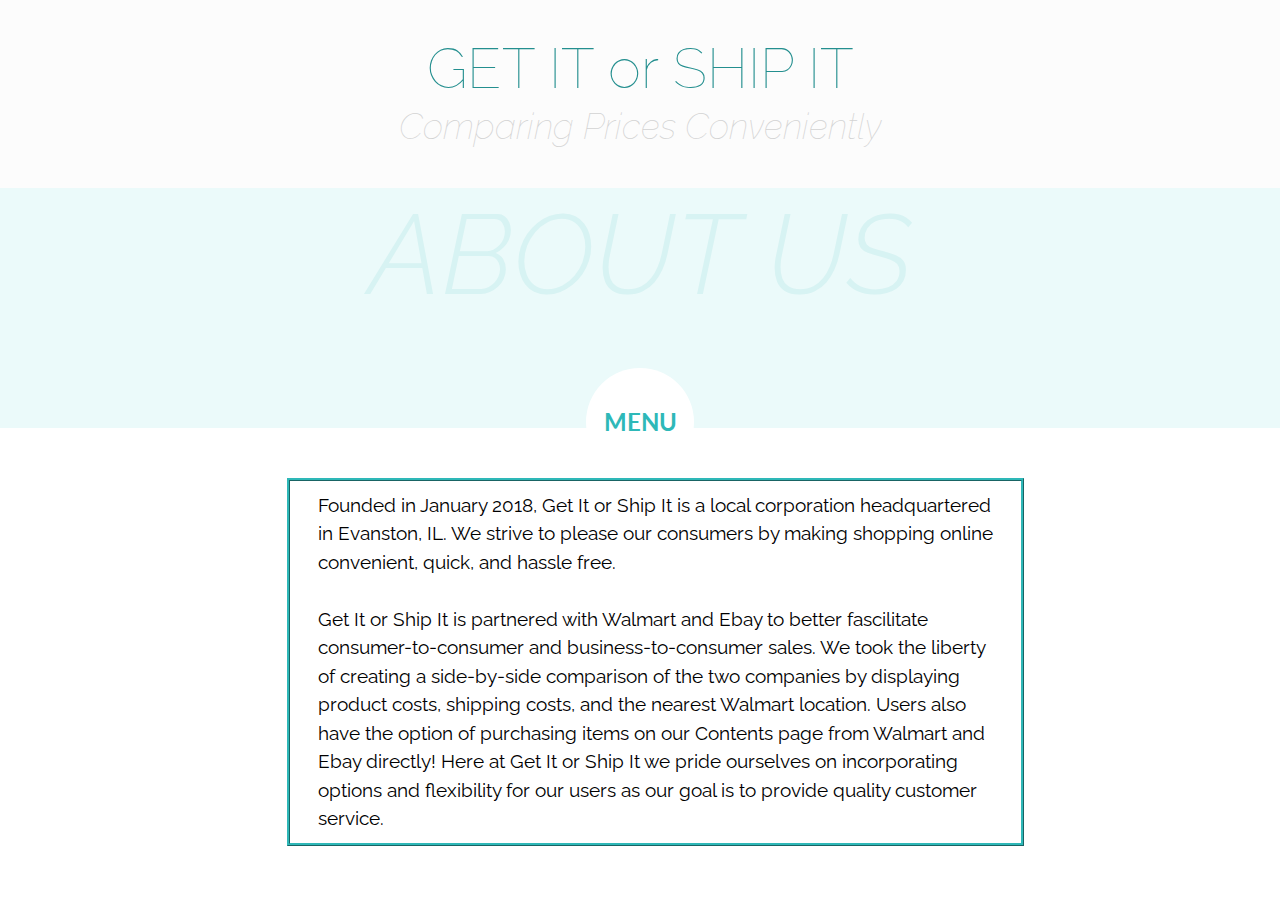
<file: about.html>
<!DOCTYPE html>
<html lang="en" class="no-js">

<head>
	<meta charset="UTF-8" />
	<meta http-equiv="X-UA-Compatible" content="IE=edge,chrome=1">
	<meta name="viewport" content="width=device-width, initial-scale=1.0">
	<title>Get It or Ship It</title>
	<link rel="shortcut icon" href="../favicon.ico">
	<link rel="stylesheet" href="https://maxcdn.bootstrapcdn.com/bootstrap/4.0.0/css/bootstrap.min.css">
	<link rel="stylesheet" type="text/css" href="css/normalize.css">
	<link rel="stylesheet" type="text/css" href="css/demo.css">
	<link rel="stylesheet" type="text/css" href="css/component2.css">
	<link rel="stylesheet" type="text/css" href="css/about.css">
	<link href="https://fonts.googleapis.com/css?family=Alfa+Slab+One|Bungee+Shade|Raleway:300i,400,400i,600" rel="stylesheet">
	<script src="js/modernizr-2.6.2.min.js"></script>

	<script type="text/javascript">
		var _gaq = _gaq || [];
		_gaq.push(['_setAccount', 'UA-7243260-2']);
		_gaq.push(['_trackPageview']);
		(function () {
			var ga = document.createElement('script');
			ga.type = 'text/javascript';
			ga.async = true;
			ga.src = ('https:' == document.location.protocol ? 'https://ssl' : 'http://www') + '.google-analytics.com/ga.js';
			var s = document.getElementsByTagName('script')[0];
			s.parentNode.insertBefore(ga, s);
		})();
	</script>


</head>

<body>
	<div class="container">
		<!-- Top Navigation -->

		<header>
			<a href="index.html" style='text-decoration: none;'><h1>GET IT or SHIP IT</h1></a>
			<h2 class="h1">Comparing Prices Conveniently</h2>
		</header>

		<div class="component">
			<h2>ABOUT US</h2>
			<!-- Start Nav Structure -->
			<button class="cn-button" id="cn-button">
				<bold class="plus-sign">MENU</bold>
			</button>
			<div class="cn-wrapper" id="cn-wrapper" style='margin-top: -12em;'>
				<ul>
					<li>
						<a href="about.html">
							<span>About</span>
						</a>
					</li>
					<li>
						<a href="contact.html">
							<span>Contact</span>
						</a>
					</li>
					<li>
						<a href="recentsearches.html">
							<span>Recent
								<br>Searches</span>
						</a>
					</li>
					<li>
						<a href="topcategories.html">
							<span>Shop
								<br> by
								<br> Category</span>
						</a>
					</li>
				</ul>
			</div>

		</div>


	</div>

	<div class="about-container">

		<p> Founded in January 2018, Get It or Ship It is a local corporation headquartered in Evanston, IL. We strive to please our
			consumers by making shopping online convenient, quick, and hassle free.
			<br>
			<br> Get It or Ship It is partnered with Walmart and Ebay to better fascilitate consumer-to-consumer and business-to-consumer
			sales. We took the liberty of creating a side-by-side comparison of the two companies by displaying product costs, shipping
			costs, and the nearest Walmart location. Users also have the option of purchasing items on our Contents page from Walmart
			and Ebay directly! Here at Get It or Ship It we pride ourselves on incorporating options and flexibility for our users
			as our goal is to provide quality customer service.

		</p>


	</div>

	<script src="js/polyfills.js"></script>
	<script src="js/demo2.js"></script>
	<!-- For the demo ad only -->
	<!-- <script src="http://tympanus.net/codrops/adpacks/demoad.js"></script> -->
</body>

</html>
</file>
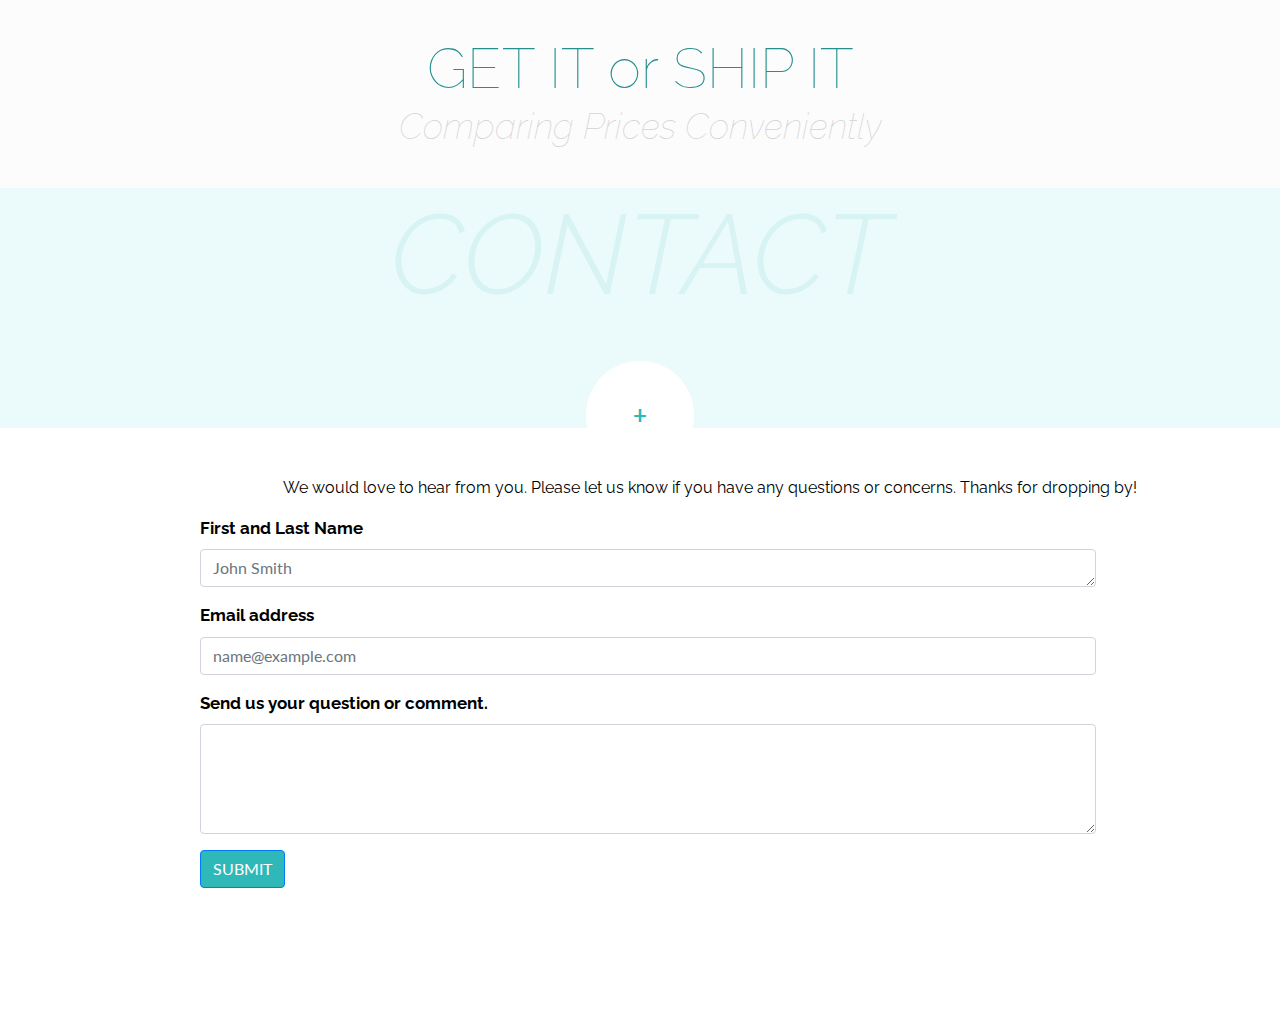
<file: contact.html>
<!DOCTYPE html>
<html lang="en" class="no-js">
	<head>
		<meta charset="UTF-8" />
		<meta http-equiv="X-UA-Compatible" content="IE=edge,chrome=1"> 
		<meta name="viewport" content="width=device-width, initial-scale=1.0"> 
		<title>Get It or Ship It</title>
		<link rel="shortcut icon" href="../favicon.ico">
		<link rel="stylesheet" href="https://maxcdn.bootstrapcdn.com/bootstrap/4.0.0/css/bootstrap.min.css">
		<link rel="stylesheet" type="text/css" href="css/normalize.css">
		<link rel="stylesheet" type="text/css" href="css/demo.css">
		<link rel="stylesheet" type="text/css" href="css/component2.css">
		<link rel="stylesheet" type="text/css" href="css/contact.css">
		<link href="https://fonts.googleapis.com/css?family=Alfa+Slab+One|Bungee+Shade|Raleway:300i,400,400i,600" rel="stylesheet">
		<script src="js/modernizr-2.6.2.min.js"></script>

<script type="text/javascript">
var _gaq = _gaq || [];
_gaq.push(['_setAccount', 'UA-7243260-2']);
_gaq.push(['_trackPageview']);
(function() {
var ga = document.createElement('script'); ga.type = 'text/javascript'; ga.async = true;
ga.src = ('https:' == document.location.protocol ? 'https://ssl' : 'http://www') + '.google-analytics.com/ga.js';
var s = document.getElementsByTagName('script')[0]; s.parentNode.insertBefore(ga, s);
})();
</script>


	</head>
	<body>
		<div class="container">
			<!-- Top Navigation -->
			
			<header>
				<h1>GET IT or SHIP IT </h1>
				<h2 class="h1">Comparing Prices Conveniently</h2>
				</header>

			<div class="component">
				<h2>CONTACT</h2>
				<!-- Start Nav Structure -->
				<button class="cn-button" id="cn-button"><bold class="plus-sign">+</bold></button>
				<div class="cn-wrapper" id="cn-wrapper" style='margin-top: 22em;'>
					<ul>
						<li><a href="#"><span>About</span></a></li>
						<li><a href="#"><span>Contact</span></a></li>
						<li><a href="#"><span>Top <br>Searches</span></a></li>
						<li><a href="#"><span>Shop <br> by<br> Category</span></a></li>
<!-- 						<li><a href="#"><span>Plugins</span></a></li>
						<li><a href="#"><span>Contact</span></a></li>
						<li><a href="#"><span>Follow</span></a></li>
					 </ul> -->
				</div>
				<!-- End of Nav Structure -->
		

		</div><!-- /container -->
		<form>
			<p> We would love to hear from you. Please let us know if you have any questions or concerns. Thanks for dropping by! </p>
		  <div class="form-group">
		    <label for="name">First and Last Name</label>
		    <textarea class="form-control" input type="name" id="exampleFormControlTextarea1" placeholder="John Smith" rows="1"></textarea>
		  </div>

		  <div class="form-group">
		    <label for="exampleFormControlInput1">Email address</label>
		    <input type="email" class="form-control" id="exampleFormControlInput1" placeholder="name@example.com">
		  </div>

		  <div class="form-group">
		    <label for="exampleFormControlTextarea1">Send us your question or comment.</label>
		    <textarea class="form-control" id="exampleFormControlTextarea1" rows="4"></textarea>
		  </div>

		  <button type="submit" class="btn btn-primary">SUBMIT</button>
		</form>

		<script src="js/polyfills.js"></script>
		<script src="js/demo2.js"></script>
		<!-- For the demo ad only -->   
<script src="http://tympanus.net/codrops/adpacks/demoad.js"></script>
	</body>
</html>
</file>
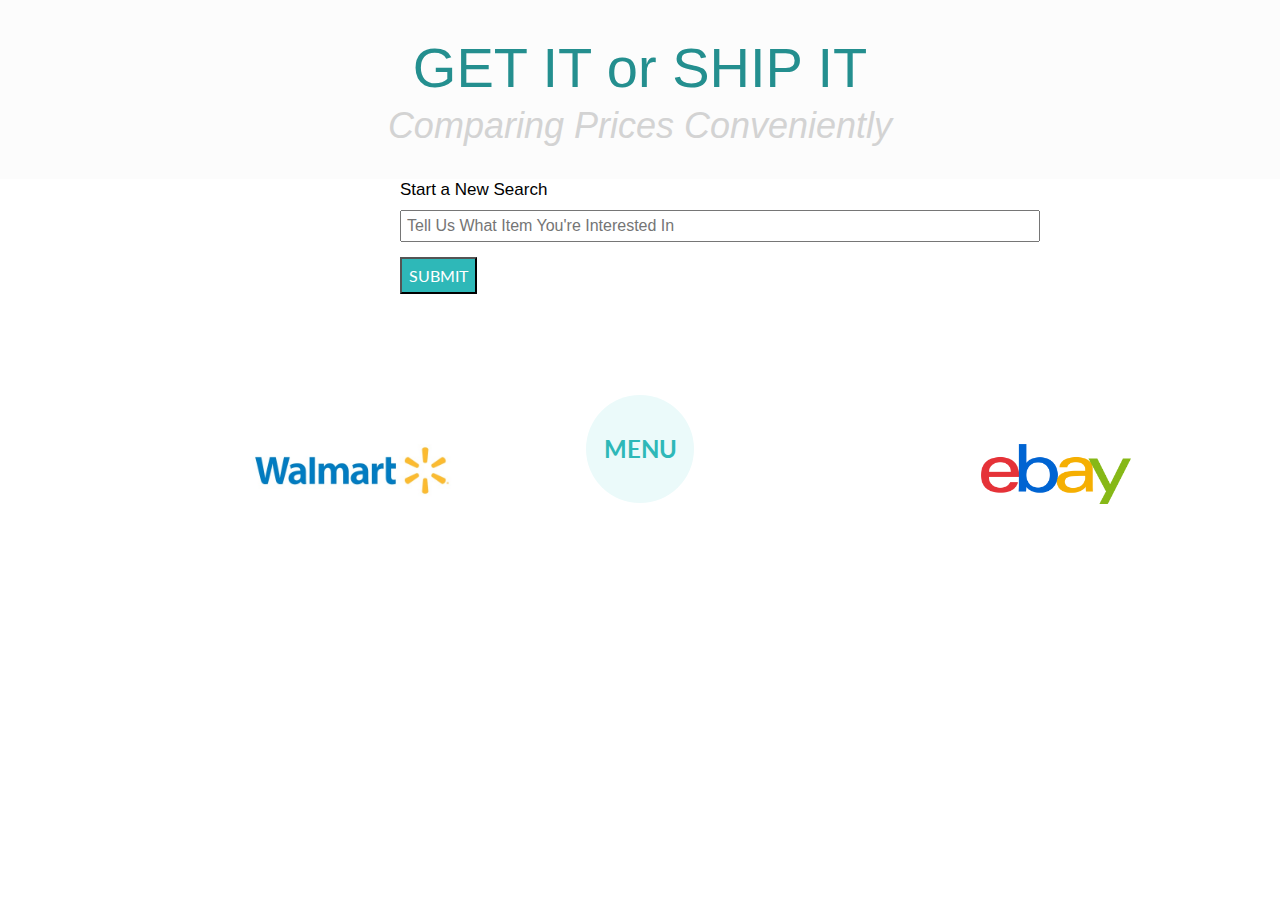
<file: content.html>
<!DOCTYPE html>
<html lang="en" class="no-js">
	<head>
		<meta charset="UTF-8" />
		<meta http-equiv="X-UA-Compatible" content="IE=edge,chrome=1"> 
		<meta name="viewport" content="width=device-width, initial-scale=1.0"> 
		<title>Get It or Ship It</title>
		<link rel="shortcut icon" href="../favicon.ico">
		<link rel="stylesheet" type="text/css" href="css/normalize.css" />
		<link rel="stylesheet" type="text/css" href="css/demo.css" />
		<link rel="stylesheet" type="text/css" href="css/component2.css" />
		<link rel="stylesheet" type="text/css" href="css/content.css" />
		<script src="js/modernizr-2.6.2.min.js"></script>

<script type="text/javascript">
var _gaq = _gaq || [];
_gaq.push(['_setAccount', 'UA-7243260-2']);
_gaq.push(['_trackPageview']);
(function() {
var ga = document.createElement('script'); ga.type = 'text/javascript'; ga.async = true;
ga.src = ('https:' == document.location.protocol ? 'https://ssl' : 'http://www') + '.google-analytics.com/ga.js';
var s = document.getElementsByTagName('script')[0]; s.parentNode.insertBefore(ga, s);
})();
</script>


	</head>
	<body>
		<div class="container">
			<!-- Top Navigation -->
			
			<header>
				<h1>GET IT or SHIP IT </h1>
				<h2 class="h1">Comparing Prices Conveniently</h2>
				</header>
				<button class="cn-button" id="cn-button"><bold class="plus-sign">Menu</bold></button>
				<div class="cn-wrapper" id="cn-wrapper" style='margin-top: 5.5em;'>
					<ul>
						<li><a href="about.html"><span>About</span></a></li>
						<li><a href="contact.html"><span>Contact</span></a></li>
						<li><a href="recentsearches.html"><span>Recent <br>Searches</span></a></li>
						<li><a href="topcategories.html"><span>Shop <br> by<br> Category</span></a></li>
<!-- 						<li><a href="#"><span>Plugins</span></a></li>
						<li><a href="#"><span>Contact</span></a></li>
						<li><a href="#"><span>Follow</span></a></li>
					 </ul> -->
				</div>
				<!-- End of Nav Structure -->
			</div>
		
		<form action="content.html">
			<div class="form-group" >
	           <label for="exampleInputEmail1">Start a New Search</label>
	           <input id="search-input" class="form-control" placeholder="Tell Us What Item You're Interested In">

	           <button type="submit" id="submit-button" class="btn btn-primary">SUBMIT</button>
	        </div>
        </form>
        
			<section>
				<div class="container">

				<div id="walmart">
				<img id="walmartlogo" src="images/walmartlogo.jpg" alt="walmartlogo"  width="200">
					<div id="walmart-time-distance"></div>
					<iframe
					  width="300"
					  height="300"
					  frameborder="0" style="border:0"
					  src="" allowfullscreen>
					</iframe>
					<div id="walmart-products"></div>
				</div>
				


				<div id="ebay">
				<img id="ebaylogo" src="images/ebaylogo.png" alt="ebaylogo" width="150">
					<div id="ebay-products"></div>
				</div>
				

				
			
				</div>
			</section>
		</div><!-- /container -->
		<script src="js/polyfills.js"></script>
		<script src="js/demo2.js"></script>
		<!-- For the demo ad only -->   
<!-- <script src="http://tympanus.net/codrops/adpacks/demoad.js"></script> -->
<script src="js/jquery331.js"></script>
<script src="js/getitorshipit.js"></script>
	</body>
</html>
</file>
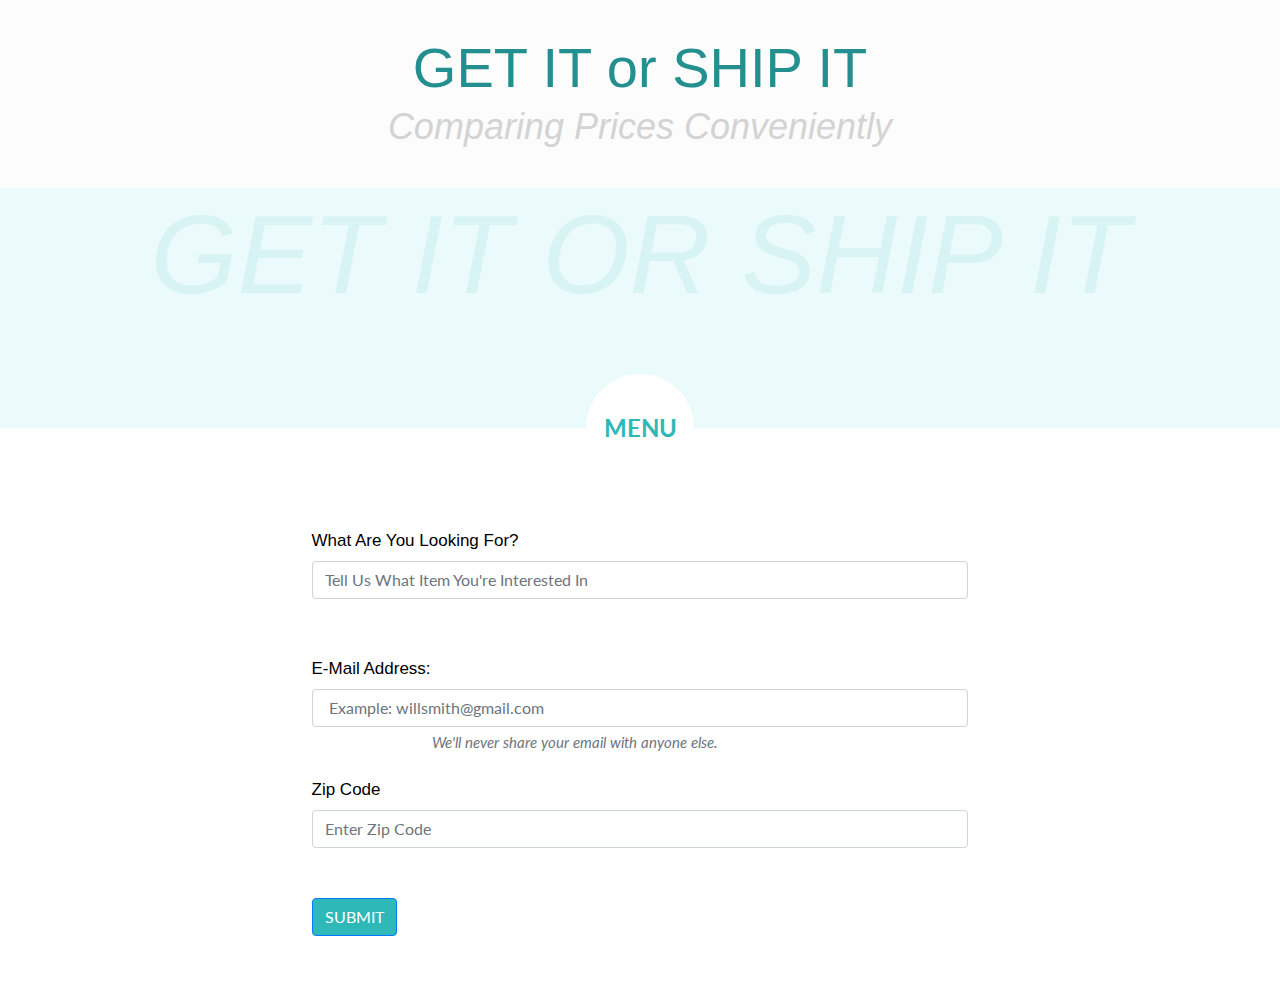
<file: index2.html>
<!DOCTYPE html>
<html lang="en" class="no-js">
	<head>
		<meta charset="UTF-8" />
		<meta http-equiv="X-UA-Compatible" content="IE=edge,chrome=1"> 
		<meta name="viewport" content="width=device-width, initial-scale=1.0"> 
		<title>Get It or Ship It</title>

		<link rel="stylesheet" href="https://maxcdn.bootstrapcdn.com/bootstrap/4.0.0/css/bootstrap.min.css">
		<link rel="shortcut icon" href="../favicon.ico">
		<link rel="stylesheet" type="text/css" href="css/normalize.css" />
		<link rel="stylesheet" type="text/css" href="css/demo.css" />
		<link rel="stylesheet" type="text/css" href="css/component2.css" />
		<script src="js/modernizr-2.6.2.min.js"></script>

<script type="text/javascript">
var _gaq = _gaq || [];
_gaq.push(['_setAccount', 'UA-7243260-2']);
_gaq.push(['_trackPageview']);
(function() {
var ga = document.createElement('script'); ga.type = 'text/javascript'; ga.async = true;
ga.src = ('https:' == document.location.protocol ? 'https://ssl' : 'http://www') + '.google-analytics.com/ga.js';
var s = document.getElementsByTagName('script')[0]; s.parentNode.insertBefore(ga, s);
})();
</script>


	</head>
	<body>
		<div class="container">
			<!-- Top Navigation -->
			
			<header>
				<h1>GET IT or SHIP IT </h1>
				<h2 class="h1">Comparing Prices Conveniently</h2>
				</header>
			<div class="component">
				<h2>GET IT OR SHIP IT</h2>
				<!-- Start Nav Structure -->
				<button class="cn-button" id="cn-button">Menu</button>
				<div class="cn-wrapper" id="cn-wrapper">
					<ul>
						<li><a href="#"><span>About</span></a></li>
						<li><a href="#"><span>Contact</span></a></li>
						<li><a href="#"><span>Top <br>Searches</span></a></li>
						<li><a href="#"><span>Shop <br> by<br> Category</span></a></li>
<!-- 						<li><a href="#"><span>Plugins</span></a></li>
						<li><a href="#"><span>Contact</span></a></li>
						<li><a href="#"><span>Follow</span></a></li> -->
					 </ul>
				</div>
				<!-- End of Nav Structure -->
			</div>
			<section>

		<div class="offset-md-2 col-md-8">
		<form action="content.html">

         <div class="form-group" >
           <label for="exampleInputEmail1">What Are You Looking For?</label>
           <input id="search-input" class="form-control" placeholder="Tell Us What Item You're Interested In">
        </div>
        <br>
         <div class="form-group" "form-group-email">
           <label for="exampleInputPassword1">E-Mail Address:</label><br>
           <input type="email" class="form-control" id="email-input" placeholder=" Example: willsmith@gmail.com">
           <small id="text" class="form-text text-muted">We'll never share your email with anyone else.</small>
        </div>
         <div class="form-group""form-group-zipcode">
                <label for="exampleInputPassword1">Zip Code</label><br>
                <input type="zip-code" class="form-control" id="zip-code-input" placeholder="Enter Zip Code">
              </div>
         <br>
         <button type="submit" id="submit-button" class="btn btn-primary">SUBMIT</button>
        </form>
    </div>
				
			</section>
		</div><!-- /container -->
		<script src="js/polyfills.js"></script>
		<script src="js/demo2.js"></script>
		<!-- For the demo ad only -->   
<!-- <script src="http://tympanus.net/codrops/adpacks/demoad.js"></script> -->
<script src="js/jquery331.js"></script>
<script src="js/indexPage.js"></script>
	</body>
</html>
</file>
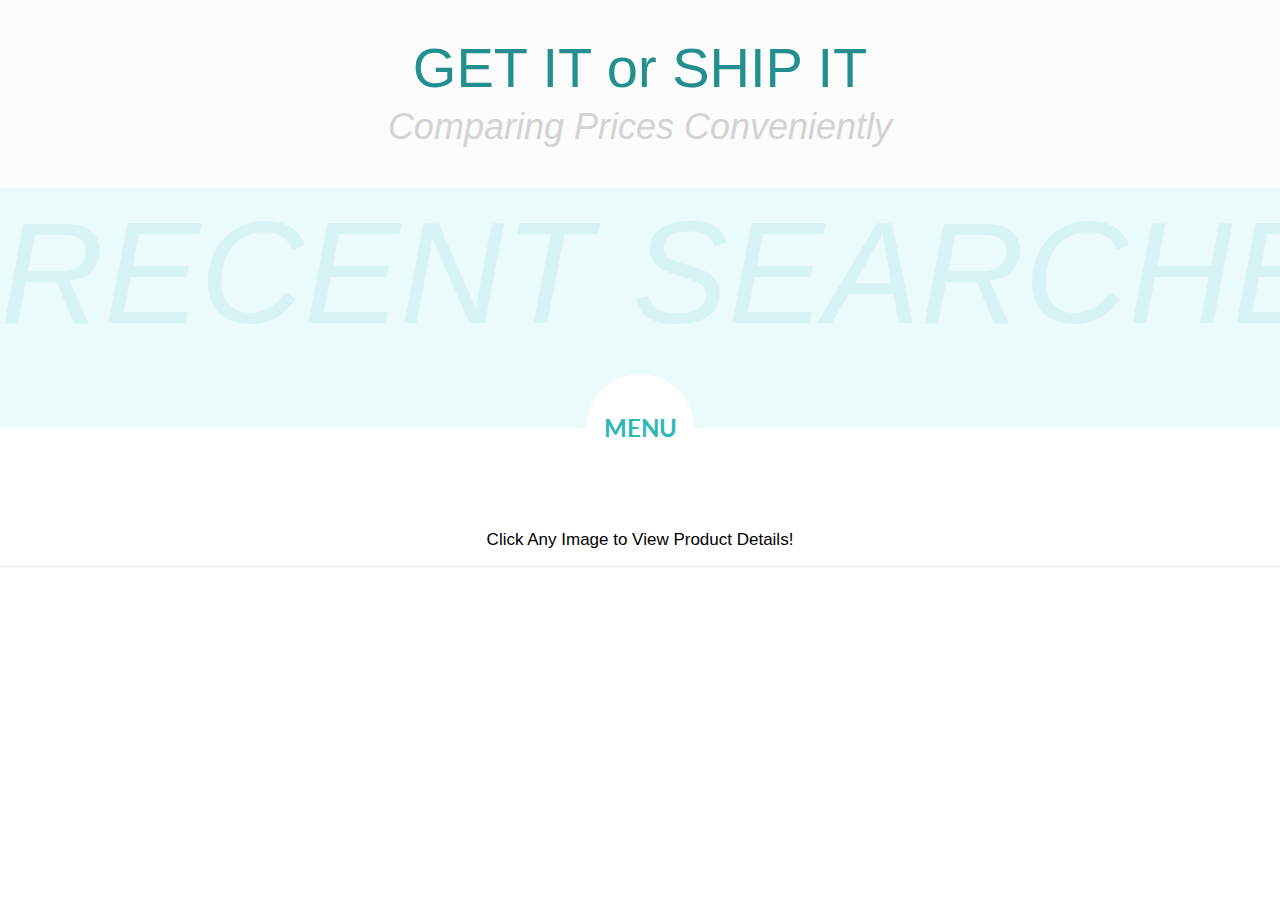
<file: recentsearches.html>
<!doctype html>
<html lang="en">
  <head>
    <title>Get It or Ship It - Recent Searches</title>
    <!-- Required meta tags -->
    <meta charset="utf-8">
    <meta name="viewport" content="width=device-width, initial-scale=1, shrink-to-fit=no">

    <!-- Bootstrap CSS -->
    <link rel="stylesheet" href="https://maxcdn.bootstrapcdn.com/bootstrap/4.0.0-beta.2/css/bootstrap.min.css" integrity="sha384-PsH8R72JQ3SOdhVi3uxftmaW6Vc51MKb0q5P2rRUpPvrszuE4W1povHYgTpBfshb" crossorigin="anonymous">
    <!-- <link rel="stylesheet" type="text/css" href="twitter-bootstrap.css">   -->
    <link rel="stylesheet" href="https://maxcdn.bootstrapcdn.com/bootstrap/4.0.0/css/bootstrap.min.css">
    <!-- <link rel="shortcut icon" href="../favicon.ico"> -->
    <link rel="stylesheet" type="text/css" href="css/normalize.css" />
    <link rel="stylesheet" type="text/css" href="css/demo.css" />
    <link rel="stylesheet" type="text/css" href="css/component2.css" />
        <link rel="stylesheet" type="text/css" href="css/recentsearches.css" />

    <script src="js/modernizr-2.6.2.min.js"></script>

    <script type="text/javascript">
        var _gaq = _gaq || [];
        _gaq.push(['_setAccount', 'UA-7243260-2']);
        _gaq.push(['_trackPageview']);
        (function() {
        var ga = document.createElement('script'); ga.type = 'text/javascript'; ga.async = true;
        ga.src = ('https:' == document.location.protocol ? 'https://ssl' : 'http://www') + '.google-analytics.com/ga.js';
        var s = document.getElementsByTagName('script')[0]; s.parentNode.insertBefore(ga, s);
        })();
    </script>
</head>
  <body>


        <div class="container" >
                <!-- Top Navigation -->
                
                <header>
                    <a href="index.html" style='text-decoration: none;'><h1>GET IT or SHIP IT </h1></a>
                    <h2 class="h1">Comparing Prices Conveniently</h2>
                    </header>
                <div class="component">
                    <h2>Recent Searches</h2>
                    <!-- Start Nav Structure -->
                    <button class="cn-button" id="cn-button">Menu</button>
                    <div class="cn-wrapper" id="cn-wrapper">
                        <ul>
                        <li><a href="about.html"><span>About</span></a></li>
                        <li><a href="contact.html"><span>Contact</span></a></li>
                        <li><a href="recentsearches.html"><span>Recent <br>Searches</span></a></li>
                        <li><a href="topcategories.html"><span>Shop<br> by<br> Category</span></a></li>
    <!-- 						<li><a href="#"><span>Plugins</span></a></li>
                            <li><a href="#"><span>Contact</span></a></li>
                            <li><a href="#"><span>Follow</span></a></li> -->
                         </ul>
                    </div>
                    <!-- End of Nav Structure -->
                </div>

    <br>

    <h3>Click Any Image to View Product Details!</h3>
    <hr>

    <div class="container">

              <div id="carouselExampleSlidesOnly" class="carousel slide" data-ride="carousel">
                    <div class="carousel-inner">
                      
                    </div>
                  </div>
    </div>

            
        

     <!-- Optional JavaScript -->
    <!-- jQuery first, then Popper.js, then Bootstrap JS -->
    <script src="https://code.jquery.com/jquery-3.2.1.slim.min.js" integrity="sha384-KJ3o2DKtIkvYIK3UENzmM7KCkRr/rE9/Qpg6aAZGJwFDMVNA/GpGFF93hXpG5KkN" crossorigin="anonymous"></script>
    <script src="https://cdnjs.cloudflare.com/ajax/libs/popper.js/1.12.3/umd/popper.min.js" integrity="sha384-vFJXuSJphROIrBnz7yo7oB41mKfc8JzQZiCq4NCceLEaO4IHwicKwpJf9c9IpFgh" crossorigin="anonymous"></script>
    <script src="https://maxcdn.bootstrapcdn.com/bootstrap/4.0.0-beta.2/js/bootstrap.min.js" integrity="sha384-alpBpkh1PFOepccYVYDB4do5UnbKysX5WZXm3XxPqe5iKTfUKjNkCk9SaVuEZflJ" crossorigin="anonymous"></script>
    <script src="js/polyfills.js"></script>
    <script src="js/demo2.js"></script>
    <!-- For the demo ad only -->   
<!-- <script src="http://tympanus.net/codrops/adpacks/demoad.js"></script> -->
<script src="js/jquery331.js"></script>
    <!-- <script src="js/indexPage.js"></script> -->
    <script src="js/recentSearch.js"></script>
</body>
</html>
</file>
<file: css/demo.css>
@import url(http://fonts.googleapis.com/css?family=Lato:300,400,700);
@font-face {
	font-family: 'codropsicons';
	src:url('../fonts/codropsicons/codropsicons.eot');
	src:url('../fonts/codropsicons/codropsicons.eot?#iefix') format('embedded-opentype'),
		url('../fonts/codropsicons/codropsicons.woff') format('woff'),
		url('../fonts/codropsicons/codropsicons.ttf') format('truetype'),
		url('../fonts/codropsicons/codropsicons.svg#codropsicons') format('svg');
	font-weight: normal;
	font-style: normal;
}

body {
	font-family: 'Lato', Arial, sans-serif;
}

a, button {
	outline: none;
}

a {
	text-decoration: none;
}

.container > header {
	margin: 0 auto;
	padding: 2em;
	text-align: center;
	background: rgba(0,0,0,0.01);
}

.container > header h1 {
	font-size: 3.5em;
	line-height: 1.3;
	margin: 0;
	font-weight: 40;
}

.container > header span {
	display: block;
	font-size: 60%;
	opacity: 0.7;
	padding: 0 0 0.6em 0.1em;
}

/* To Navigation Style */
.codrops-top {
	background: #f06060;
	background: rgba(255, 255, 255, 0.1);
	text-transform: uppercase;
	width: 100%;
	font-size: 0.69em;
	line-height: 2.2;
}

.codrops-top a {
	text-decoration: none;
	padding: 0 1em;
	letter-spacing: 0.1em;
	color: #fff;
	display: inline-block;
}

.codrops-top a:hover {
	background: rgba(255,255,255,0.95);
	color: #777;
}

.codrops-top span.right {
	float: right;
}

.codrops-top span.right a {
	float: left;
	display: block;
}

.codrops-icon:before {
	font-family: 'codropsicons';
	margin: 0 4px;
	speak: none;
	font-style: normal;
	font-weight: normal;
	font-variant: normal;
	text-transform: none;
	line-height: 1;
	-webkit-font-smoothing: antialiased;
}

.codrops-icon-drop:before {
	content: "\e001";
}

.codrops-icon-prev:before {
	content: "\e004";
}

/* Demo Buttons Style */
.codrops-demos {
	padding-top: 1em;
	font-size: 0.9em;
}

.codrops-demos a {
	text-decoration: none;
	outline: none;
	display: inline-block;
	margin: 0.5em;
	padding: 0.7em 1.1em;
	border: 3px solid #fff;
	color: #fff;
	font-weight: 700;
}

.codrops-demos a:hover,
.codrops-demos a.current-demo,
.codrops-demos a.current-demo:hover {
	opacity: 0.6;
}

.container > section {
	padding: 2em;
	font-size: 1.4em;
	max-width: 50em;
	margin: 0 auto;
}

.container > section p {
	padding: 0.8em 0;
	text-align: justify;
	opacity: 0.5;
	font-weight: 300;
	line-height: 1.4;
}

@media screen and (max-width: 25em) {

	.codrops-icon span {
		display: none;
	}

}
</file>
<file: css/component2.css>
.container{
	margin: 0;
	padding: 0;
	margin-right: 0;
	width: 100%;
	max-width: 100%;
}

.form-group {
	width: 100%;
}
label {
	font-family: 'Raleway', sans-serif;
	font-size: 17px;
}

h1 {
	font-family: 'Raleway', sans-serif;
	font-weight: bold;
	color: #248f8f;

}


.h1 {
	color: lightgrey;
	font-family: 'Raleway', sans-serif;
    font-style: oblique;
    font-weight: lighter;
    font-size: 36px;
    text-align: center;
}


#search-input, #email-input, #zip-code-input {

width: 100%;
}



small {
font-size: 15px;
font-style: oblique;
margin: 0;
padding: 0;
margin-left: 120px;}



* {
	position: relative;
	-moz-box-sizing: border-box;
	box-sizing: border-box;
	margin: 0;
	padding: 0;
	list-style: none;
}

html,
body {
	height: 100%;
}

body {
	background: white
	;
	color: black;
}

.btn-primary {
	background-color: #2eb8b8;

}

.component {
	position: relative;
	margin-bottom: 3em;
	height: 15em;
	background: #ebfafa;
	font-family: 'Lato', Arial, sans-serif;
}

.component > h2 {
	position: absolute;
	overflow: hidden;
	width: 100%;
	text-align: center;
	text-transform: uppercase;
	white-space: nowrap;
	font-weight: 300;
	font-style: italic;
	font-size: 10.5em;
	opacity: 0.1;
	cursor: default;
	font-family: 'Raleway', sans-serif;

}

h2 {
	color: #2eb8b8;
	size: 67px;
	font-family: 'Raleway', sans-serif;
}

.cn-button {
	position: absolute;
	top: 100%;
	left: 50%;
	z-index: 11;
	margin-top: -2.25em;
	margin-left: -2.25em;
	padding-top: 0em;
	width: 4.5em;
	height: 4.5em;
	border: none;
	border-radius: 50%;
	background: none;
	background-color: #fff;
	color: #2eb8b8;
	text-align: center;
	font-weight: 700;
	font-size: 1.5em;
	text-transform: uppercase;
	cursor: pointer;
	-webkit-backface-visibility: hidden;
}

.csstransforms .cn-wrapper {
	position: absolute;
	top: 100%;
	left: 50%;
	z-index: 10;
	margin-top: -13em;
	margin-left: -13.5em;
	width: 27em;
	height: 27em;
	border-radius: 50%;
	background: transparent;
	opacity: 0;
	-webkit-transition: all .3s ease 0.3s;
	-moz-transition: all .3s ease 0.3s;
	transition: all .3s ease 0.3s;
	-webkit-transform: scale(0.1);
	-ms-transform: scale(0.1);
	-moz-transform: scale(0.1);
	transform: scale(0.1);
	pointer-events: none;
	overflow: hidden;
}

/*cover to prevent extra space of anchors from being clickable*/
.csstransforms .cn-wrapper:after{
  content:".";
  display:block;
  font-size:2em;
  width:6.2em;
  height:6.2em;
  position: absolute;
  left: 50%;
  margin-left: -3.1em;
  top:50%;
  margin-top: -3.1em;
  border-radius: 50%;
  z-index:10;
  color: transparent;
}

.csstransforms .opened-nav {
	border-radius: 50%;
	opacity: 1;
	-webkit-transition: all .3s ease;
	-moz-transition: all .3s ease;
	transition: all .3s ease;
	-webkit-transform: scale(1);
	-moz-transform: scale(1);
	-ms-transform: scale(1);
	transform: scale(1);
	pointer-events: auto;
}

.csstransforms .cn-wrapper li {
	position: absolute;
	top: 50%;
	left: 50%;
	overflow: hidden;
	margin-top: -1.3em;
	margin-left: -10em;
	width: 10em;
	height: 10em;
	font-size: 1.5em;
	-webkit-transition: all .3s ease;
	-moz-transition: all .3s ease;
	transition: all .3s ease;
	-webkit-transform: rotate(76deg) skew(60deg);
	-moz-transform: rotate(76deg) skew(60deg);
	-ms-transform: rotate(76deg) skew(60deg);
	transform: rotate(76deg) skew(60deg);
	-webkit-transform-origin: 100% 100%;
	-moz-transform-origin: 100% 100%;
	transform-origin: 100% 100%;
	pointer-events: none;
}

.csstransforms .cn-wrapper li a {
	position: absolute;
	right: -7.25em;
	bottom: -7.25em;
	display: block;
	width: 14.5em;
	height: 14.5em;
	border-radius: 50%;
	background: #85e0e0;
	background: -webkit-radial-gradient(transparent 35%, #85e0e0 35%);
	background: -moz-radial-gradient(transparent 35%, #85e0e0 35%);
	background: radial-gradient(transparent 35%, #85e0e0 35%);
	color: #fff;
	text-align: center;
	text-decoration: none;
	font-size: 1.2em;
	line-height: 1;
	-webkit-transform: skew(-60deg) rotate(-75deg) scale(1);
	-moz-transform: skew(-60deg) rotate(-75deg) scale(1);
	-ms-transform: skew(-60deg) rotate(-75deg) scale(1);
	transform: skew(-60deg) rotate(-75deg) scale(1);
	-webkit-backface-visibility: hidden;
	backface-visibility: hidden;
	pointer-events: auto;
	font-family: 'Raleway', sans-serif;
	font-style: lighter;
}

.csstransforms .cn-wrapper li a span {
	position: relative;
	top: 1.8em;
	display: block;
	font-size: .5em;
	font-weight: 700;
	text-transform: uppercase;
}

.csstransforms .cn-wrapper li a:hover,
.csstransforms .cn-wrapper li a:active,
.csstransforms .cn-wrapper li a:focus {
	background: -webkit-radial-gradient(transparent 35%, #2eb8b8 35%);
	background: -moz-radial-gradient(transparent 35%, #2eb8b8 35%);
	background: radial-gradient(transparent 35%, #2eb8b8 35%);
}
.csstransforms .cn-wrapper li a:focus {
    position: fixed; /* fix the displacement bug in webkit browsers when using tab key */
}

.csstransforms .opened-nav li {
	-webkit-transition: all .3s ease .3s;
	-moz-transition: all .3s ease .3s;
	transition: all .3s ease .3s;
}

.csstransforms .opened-nav li:first-child {
	-webkit-transform: rotate(10deg) skew(60deg);
	-moz-transform: rotate(10deg) skew(60deg);
	-ms-transform: rotate(10deg) skew(60deg);
	transform: rotate(25deg) skew(60deg);
}

.csstransforms .opened-nav li:nth-child(2) {
	-webkit-transform: rotate(42deg) skew(60deg);
	-moz-transform: rotate(12deg) skew(60deg);
	-ms-transform: rotate(12deg) skew(60deg);
	transform: rotate(57deg) skew(60deg);
}

.csstransforms .opened-nav  li:nth-child(3) {
	-webkit-transform: rotate(74deg) skew(60deg);
	-moz-transform: rotate(44deg) skew(60deg);
	-ms-transform: rotate(44deg) skew(60deg);
	transform: rotate(89deg) skew(60deg);
}

.csstransforms .opened-nav li:nth-child(4) {
	-webkit-transform: rotate(106deg) skew(60deg);
	-moz-transform: rotate(76deg) skew(60deg);
	-ms-transform: rotate(76deg) skew(60deg);
	transform: rotate(121deg) skew(60deg);
}

.csstransforms .opened-nav li:nth-child(5) {
	-webkit-transform: rotate(108deg) skew(60deg);
	-moz-transform: rotate(108deg) skew(60deg);
	-ms-transform: rotate(108deg) skew(60deg);
	transform: rotate(108deg) skew(60deg);
}

.csstransforms .opened-nav li:nth-child(6) {
	-webkit-transform: rotate(140deg) skew(60deg);
	-moz-transform: rotate(140deg) skew(60deg);
	-ms-transform: rotate(140deg) skew(60deg);
	transform: rotate(140deg) skew(60deg);
}

.csstransforms .opened-nav li:nth-child(7) {
	-webkit-transform: rotate(172deg) skew(60deg);
	-moz-transform: rotate(172deg) skew(60deg);
	-ms-transform: rotate(172deg) skew(60deg);
	transform: rotate(172deg) skew(60deg);
}

.no-csstransforms .cn-wrapper {
	overflow: hidden;
	margin: 10em auto;
	padding: .5em;
	text-align: center;
}

.no-csstransforms .cn-wrapper ul {
	display: inline-block;
}

.no-csstransforms .cn-wrapper li {
	float: left;
	width: 5em;
	height: 5em;
	background-color: #fff;
	text-align: center;
	font-size: 1em;
	line-height: 5em;
}

.no-csstransforms .cn-wrapper li a {
	display: block;
	width: 100%;
	height: 100%;
	color: inherit;
	text-decoration: none;
}

.no-csstransforms .cn-wrapper li a:hover,
.no-csstransforms .cn-wrapper li a:active,
.no-csstransforms .cn-wrapper li a:focus {
	background-color: #f8f8f8;
}

.no-csstransforms .cn-wrapper li.active a{
	background-color: #6F325C;
	color: #fff;
}

.no-csstransforms .cn-button {
	display: none;
}

@media only screen and (max-width: 1380px) {

.component > h2 {
		font-size: 10em;
	}

}

@media only screen and (min-width: 1000px) and (max-width: 1380px) and (orientation: landscape) {
	.no-csstransforms li {
		width: 4em;
		height: 4em;
		line-height: 4em;
	}

	.component > h2 {
		font-size: 7em;
	}

	h2 {
		font-size: 7em;
	}

}

@media only screen and (min-width: 1000px) and (max-width: 1380px) and (orientation: portrait) {
	.no-csstransforms li {
		width: 4em;
		height: 4em;
		line-height: 4em;
	}

	.component > h2 {
		font-size: 8em;
	}

}


@media only screen and (min-width: 780px) and (max-width: 1000px) and (orientation: landscape) {
	.no-csstransforms li {
		width: 4em;
		height: 4em;
		line-height: 4em;
	}

	.component > h2 {
		font-size: 5.5em;
	}

}

@media only screen and (min-width: 780px) and (max-width: 1000px) and (orientation: portrait) {
	.no-csstransforms li {
		width: 4em;
		height: 4em;
		line-height: 4em;
	}

	.component > h2 {
		font-size: 7em;
	}

}

@media only screen and (min-width: 620px) and (max-width: 780px) and (orientation: landscape) {
	.no-csstransforms li {
		width: 4em;
		height: 4em;
		line-height: 4em;
	}

	.component > h2 {
		font-size: 4.5em;
	}

}

@media only screen and (min-width: 620px) and (max-width: 780px) and (orientation: portrait) {
	.no-csstransforms li {
		width: 4em;
		height: 4em;
		line-height: 4em;
	}

	.component > h2 {
		font-size: 4.5em;
	}

}

@media only screen and (min-width: 500px) and (max-width: 620px) and (orientation: landscape) {
	.no-csstransforms li {
		width: 4em;
		height: 4em;
		line-height: 4em;
	}

	.component > h2 {
		font-size: 3.8em;
	}

}

@media only screen and (min-width: 500px) and (max-width: 620px) and (orientation: portrait) {
	.no-csstransforms li {
		width: 4em;
		height: 4em;
		line-height: 4em;
	}

	.component > h2 {
		font-size: 4.5em;
	}

}


@media only screen and (min-width: 480px) and (max-width: 500px) and (orientation: landscape) {
	.no-ccstransforms .cn-wrapper {
		padding: .5em;
	}

	.no-csstransforms .cn-wrapper li {
		width: 4em;
		height: 4em;
		font-size: .9em;
		line-height: 4em;
	}

	.component > h2 {
		font-size: 3.5em;
	}

}

@media only screen and (min-width: 480px) and (max-width: 500px) and (orientation: portrait) {
	.no-ccstransforms .cn-wrapper {
		padding: .5em;
	}

	.no-csstransforms .cn-wrapper li {
		width: 4em;
		height: 4em;
		font-size: .9em;
		line-height: 4em;
	}

	.component > h2 {
		font-size: 3.5em;
	}

}

@media only screen and (min-width: 450px) and (max-width: 480px) and (orientation: landscape) {
	.csstransforms .cn-wrapper {
		font-size: .68em;
	}

	.cn-button {
		font-size: 1em;
	}

	.component > h2{
		font-size: 3.3em;
	}

}

@media only screen and (min-width: 450px) and (max-width: 480px) and (orientation: portrait) {
	.csstransforms .cn-wrapper {
		font-size: .68em;
	}

	.cn-button {
		font-size: 1em;
	}

	.component > h2{
		font-size: 3.5em;
	}

}

@media only screen and (min-width:420px) and (max-width: 450px) and (orientation: landscape) {

	.component > h2{
		font-size: 2.5em;
	}

}

@media only screen and (min-width:420px) and (max-width: 450px) and (orientation: portrait) {
	
		.component > h2{
			font-size: 2em;
		}
	
	}

	
@media only screen and (min-width: 320px) and (max-width:420px) and (orientation: portrait) {
	.no-csstransforms .cn-wrapper li {
		width: 100%;
		height: 3em;
		line-height: 3em;
	}

	.component > h2{
		font-size: 2.5em;
	}
}


@media only screen and (min-width: 320px) and (max-width:420px) and (orientation: landscape) {
	.no-csstransforms .cn-wrapper li {
		width: 100%;
		height: 3em;
		line-height: 3em;
	}

	.component > h2{
		font-size: 2em;
	}
}

@media screen and (max-width: 320px) {
	.component > h2{
		font-size: 2em;
	}


  }
</file>
<file: css/about.css>
.form-group {
	margin-left: 200px;
	margin-right: 200px;
}

.container {
	max-width: 100%;
}

.about-container {
	width: 80%;

}

label {
	font-family: 'Raleway', sans-serif;
	font-weight: bold;
}

h1 {
	font-family: 'Raleway', sans-serif;
	color: #248f8f;

}


.h1 {
	color: lightgrey;
    font-style: oblique;
    font-weight: lighter;
    font-size: 36px;
    text-align: center;
}

.electronics, .home , .pets, .video-games, .fitness {

	font-family: 'Raleway', sans-serif;
	color: #248f8f;
	size: 14px;
	letter-spacing: 1px;
	font-weight: bold;

	}



.category-container {
    margin: auto;
    width: 80%;
    padding: 10px;
    margin-top: 100px;
}

img {
        margin-left: 30px;
        vertical-align: center;
}


.firstimg {
    margin-left: 70px;
}


p {
font-family: 'Raleway', sans-serif;
text-align: left;
font-size: 19px;
margin-left: 28%;
margin-top: 50px;
border: 3px ridge #2eb8b8;
padding: 10px 28px;


}

.electronics {
	margin-left: 250px;
}

.home {
	margin-left: 170px;

}

.fitness {
	margin-left: 120px;
}

.pets {
	margin-left: 180px;
}
.video-games {
	margin-left: 160px;
}
* {
	position: relative;
	-moz-box-sizing: border-box;
	box-sizing: border-box;
	margin: 0;
	padding: 0;
	list-style: none;
}

html,
body {
	height: 100%;
}

body {
	background: white;
	color: black;
}



#ebay {
	background-color: blue;
	width: 45%;
	float: right;
	padding-left: 10%;
	display: inline-block;
	text-align: center;
}

#walmart {
	background-color:red;
	width: 45%;
	padding-left: 10%;
	display: inline-block;
	text-align: center;

}

/*hr {width:150px;height:2px;background-color:#000000;}*/


.btn-primary {
	background-color: #2eb8b8;
	margin-left: 200px;

}

.component {
	position: relative;
	margin-bottom: 3em;
	height: 15em;
	background: #ebfafa;
	font-family: 'Lato', Arial, sans-serif;
}


h2 {
	color: #2eb8b8;
	size: 67px;
	font-family: 'Raleway', sans-serif;
}


.cn-button {
    position: absolute;
    top: 100%;
    left: 50%;
    z-index: 11;
    margin-top: -02.5em;
    margin-left: -2.25em;
    padding-top: 0em;
    width: 4.5em;
    height: 4.5em;
    border: none;
    border-radius: 50%;
    background: none;
    background-color: white;
    color: #2eb8b8;
    text-align: center;
    font-weight: 700;
    font-size: 1.5em;
    text-transform: uppercase;
    cursor: pointer;
    -webkit-backface-visibility: hidden;
}
/*
.plus-sign {
	font-size: 50px;
}*/

.csstransforms .cn-wrapper {
	position: absolute;
	top: 100%;
	left: 50%;
	z-index: 10;
	margin-top: -13em;
	margin-left: -13.5em;
	width: 27em;
	height: 27em;
	border-radius: 50%;
	background: transparent;
	opacity: 0;
	-webkit-transition: all .3s ease 0.3s;
	-moz-transition: all .3s ease 0.3s;
	transition: all .3s ease 0.3s;
	-webkit-transform: scale(0.1);
	-ms-transform: scale(0.1);
	-moz-transform: scale(0.1);
	transform: scale(0.1);
	pointer-events: none;
	overflow: hidden;
}

/*cover to prevent extra space of anchors from being clickable*/
.csstransforms .cn-wrapper:after{
  content:".";
  display:block;
  font-size:2em;
  width:6.2em;
  height:6.2em;
  position: absolute;
  left: 50%;
  margin-left: -3.1em;
  top:50%;
  margin-top: -3.1em;
  border-radius: 50%;
  z-index:10;
  color: transparent;
}

.csstransforms .opened-nav {
	border-radius: 50%;
	opacity: 1;
	-webkit-transition: all .3s ease;
	-moz-transition: all .3s ease;
	transition: all .3s ease;
	-webkit-transform: scale(1);
	-moz-transform: scale(1);
	-ms-transform: scale(1);
	transform: scale(1);
	pointer-events: auto;
}

.csstransforms .cn-wrapper li {
	position: absolute;
	top: 50%;
	left: 50%;
	overflow: hidden;
	margin-top: -1.3em;
	margin-left: -10em;
	width: 10em;
	height: 10em;
	font-size: 1.5em;
	-webkit-transition: all .3s ease;
	-moz-transition: all .3s ease;
	transition: all .3s ease;
	-webkit-transform: rotate(76deg) skew(60deg);
	-moz-transform: rotate(76deg) skew(60deg);
	-ms-transform: rotate(76deg) skew(60deg);
	transform: rotate(76deg) skew(60deg);
	-webkit-transform-origin: 100% 100%;
	-moz-transform-origin: 100% 100%;
	transform-origin: 100% 100%;
	pointer-events: none;
}

.csstransforms .cn-wrapper li a {
	position: absolute;
	right: -7.25em;
	bottom: -7.25em;
	display: block;
	width: 14.5em;
	height: 14.5em;
	border-radius: 50%;
	background: #85e0e0;
	background: -webkit-radial-gradient(transparent 35%, #85e0e0 35%);
	background: -moz-radial-gradient(transparent 35%, #85e0e0 35%);
	background: radial-gradient(transparent 35%, #85e0e0 35%);
	color: #fff;
	text-align: center;
	text-decoration: none;
	font-size: 1.2em;
	line-height: 1;
	-webkit-transform: skew(-60deg) rotate(-75deg) scale(1);
	-moz-transform: skew(-60deg) rotate(-75deg) scale(1);
	-ms-transform: skew(-60deg) rotate(-75deg) scale(1);
	transform: skew(-60deg) rotate(-75deg) scale(1);
	-webkit-backface-visibility: hidden;
	backface-visibility: hidden;
	pointer-events: auto;
	font-family: 'Raleway', sans-serif;
	font-style: lighter;
;
}

.csstransforms .cn-wrapper li a span {
	position: relative;
	top: 1.8em;
	display: block;
	font-size: .5em;
	font-weight: 700;
	text-transform: uppercase;
}

.csstransforms .cn-wrapper li a:hover,
.csstransforms .cn-wrapper li a:active,
.csstransforms .cn-wrapper li a:focus {
	background: -webkit-radial-gradient(transparent 35%, #2eb8b8 35%);
	background: -moz-radial-gradient(transparent 35%, #2eb8b8 35%);
	background: radial-gradient(transparent 35%, #2eb8b8 35%);
}
.csstransforms .cn-wrapper li a:focus {
    position: fixed; /* fix the displacement bug in webkit browsers when using tab key */
}

.csstransforms .opened-nav li {
	-webkit-transition: all .3s ease .3s;
	-moz-transition: all .3s ease .3s;
	transition: all .3s ease .3s;
}

.csstransforms .opened-nav li:first-child {
	-webkit-transform: rotate(10deg) skew(60deg);
	-moz-transform: rotate(10deg) skew(60deg);
	-ms-transform: rotate(10deg) skew(60deg);
	transform: rotate(25deg) skew(60deg);
}

.csstransforms .opened-nav li:nth-child(2) {
	-webkit-transform: rotate(42deg) skew(60deg);
	-moz-transform: rotate(12deg) skew(60deg);
	-ms-transform: rotate(12deg) skew(60deg);
	transform: rotate(57deg) skew(60deg);
}

.csstransforms .opened-nav  li:nth-child(3) {
	-webkit-transform: rotate(74deg) skew(60deg);
	-moz-transform: rotate(44deg) skew(60deg);
	-ms-transform: rotate(44deg) skew(60deg);
	transform: rotate(89deg) skew(60deg);
}

.csstransforms .opened-nav li:nth-child(4) {
	-webkit-transform: rotate(106deg) skew(60deg);
	-moz-transform: rotate(76deg) skew(60deg);
	-ms-transform: rotate(76deg) skew(60deg);
	transform: rotate(121deg) skew(60deg);
}

.csstransforms .opened-nav li:nth-child(5) {
	-webkit-transform: rotate(108deg) skew(60deg);
	-moz-transform: rotate(108deg) skew(60deg);
	-ms-transform: rotate(108deg) skew(60deg);
	transform: rotate(108deg) skew(60deg);
}

.csstransforms .opened-nav li:nth-child(6) {
	-webkit-transform: rotate(140deg) skew(60deg);
	-moz-transform: rotate(140deg) skew(60deg);
	-ms-transform: rotate(140deg) skew(60deg);
	transform: rotate(140deg) skew(60deg);
}

.csstransforms .opened-nav li:nth-child(7) {
	-webkit-transform: rotate(172deg) skew(60deg);
	-moz-transform: rotate(172deg) skew(60deg);
	-ms-transform: rotate(172deg) skew(60deg);
	transform: rotate(172deg) skew(60deg);
}

.no-csstransforms .cn-wrapper {
	overflow: hidden;
	margin: 10em auto;
	padding: .5em;
	text-align: center;
}

.no-csstransforms .cn-wrapper ul {
	display: inline-block;
}

.no-csstransforms .cn-wrapper li {
	float: left;
	width: 5em;
	height: 5em;
	background-color: #fff;
	text-align: center;
	font-size: 1em;
	line-height: 5em;
}

.no-csstransforms .cn-wrapper li a {
	display: block;
	width: 100%;
	height: 100%;
	color: inherit;
	text-decoration: none;
}

.no-csstransforms .cn-wrapper li a:hover,
.no-csstransforms .cn-wrapper li a:active,
.no-csstransforms .cn-wrapper li a:focus {
	background-color: #f8f8f8;
}

.no-csstransforms .cn-wrapper li.active a{
	background-color: #6F325C;
	color: #fff;
}

.no-csstransforms .cn-button {
	display: none;
}

@media only screen and (max-width: 620px) {
	.no-csstransforms li {
		width: 4em;
		height: 4em;
		line-height: 4em;
	}
}

@media only screen and (max-width: 500px) {
	.no-ccstransforms .cn-wrapper {
		padding: .5em;
	}

	.no-csstransforms .cn-wrapper li {
		width: 4em;
		height: 4em;
		font-size: .9em;
		line-height: 4em;
	}
}

@media only screen and (max-width: 480px) {
	.csstransforms .cn-wrapper {
		font-size: .68em;
	}

	.cn-button {
		font-size: 1em;
	}
}

@media only screen and (max-width:420px) {
	.no-csstransforms .cn-wrapper li {
		width: 100%;
		height: 3em;
		line-height: 3em;
	}
}
</file>
<file: css/contact.css>
#email-input {
	width: 70%;

}

.form-group {
	margin-left: 200px;
	margin-right: 200px;
}

.form-control {
	width: 70%;
}


.container {
	max-width: 100%;
}

label {
	font-family: 'Raleway', sans-serif;
	font-weight: bold;
}

h1 {
	font-family: 'Raleway', sans-serif;
	color: #248f8f;
}


.h1 {
	color: lightgrey;
    font-style: oblique;
    font-weight: lighter;
    font-size: 36px;
    text-align: center;
}

.electronics, .home , .pets, .video-games, .fitness {

	font-family: 'Raleway', sans-serif;
	color: #248f8f;
	size: 14px;
	letter-spacing: 1px;
	font-weight: bold;

	}



.category-container {
    margin: auto;
    width: 80%;
    padding: 10px;
    margin-top: 100px;
}
img {
        margin-left: 30px;
        vertical-align: center;
}
.firstimg {
    margin-left: 70px;
}


p {
margin-left: 140px;
margin-top: 40px;
font-family: 'Raleway', sans-serif;
text-align: center;


}

.electronics {
	margin-left: 250px;
}

.home {
	margin-left: 170px;

}

.fitness {
	margin-left: 120px;
}

.pets {
	margin-left: 180px;
}
.video-games {
	margin-left: 160px;
}
* {
	position: relative;
	-moz-box-sizing: border-box;
	box-sizing: border-box;
	margin: 0;
	padding: 0;
	list-style: none;
}

html,
body {
	height: 100%;
}

body {
	background: white;
	color: black;
}



#ebay {
	background-color: blue;
	width: 45%;
	float: right;
	padding-left: 10%;
	display: inline-block;
	text-align: center;
}

#walmart {
	background-color:red;
	width: 45%;
	padding-left: 10%;
	display: inline-block;
	text-align: center;

}

/*hr {width:150px;height:2px;background-color:#000000;}*/


.btn-primary {
	background-color: #2eb8b8;
	margin-left: 200px;

}

.component {
	position: relative;
	margin-bottom: 3em;
	height: 15em;
	background: #ebfafa;
	font-family: 'Lato', Arial, sans-serif;
}

h2 {
	color: #2eb8b8;
	font-family: 'Raleway', sans-serif;
}


.cn-button {
    position: absolute;
    top: 100%;
    left: 50%;
    z-index: 11;
    margin-top: -2.8em;
    margin-left: -2.25em;
    padding-top: 0em;
    width: 4.5em;
    height: 4.5em;
    border: none;
    border-radius: 50%;
    background: none;
    background-color: white;
    color: #2eb8b8;
    text-align: center;
    font-weight: 700;
    font-size: 1.5em;
    text-transform: uppercase;
    cursor: pointer;
    -webkit-backface-visibility: hidden;
}
/*
.plus-sign {
	font-size: 50px;
}*/

.csstransforms .cn-wrapper {
	position: absolute;
	top: 100%;
	left: 50%;
	z-index: 10;
	margin-top: -13em;
	margin-left: -13.5em;
	width: 27em;
	height: 27em;
	border-radius: 50%;
	background: transparent;
	opacity: 0;
	-webkit-transition: all .3s ease 0.3s;
	-moz-transition: all .3s ease 0.3s;
	transition: all .3s ease 0.3s;
	-webkit-transform: scale(0.1);
	-ms-transform: scale(0.1);
	-moz-transform: scale(0.1);
	transform: scale(0.1);
	pointer-events: none;
	overflow: hidden;
}

/*cover to prevent extra space of anchors from being clickable*/
.csstransforms .cn-wrapper:after{
  content:".";
  display:block;
  font-size:2em;
  width:6.2em;
  height:6.2em;
  position: absolute;
  left: 50%;
  margin-left: -3.1em;
  top:50%;
  margin-top: -3.1em;
  border-radius: 50%;
  z-index:10;
  color: transparent;
}

.csstransforms .opened-nav {
	border-radius: 50%;
	opacity: 1;
	-webkit-transition: all .3s ease;
	-moz-transition: all .3s ease;
	transition: all .3s ease;
	-webkit-transform: scale(1);
	-moz-transform: scale(1);
	-ms-transform: scale(1);
	transform: scale(1);
	pointer-events: auto;
}

.csstransforms .cn-wrapper li {
	position: absolute;
	top: 50%;
	left: 50%;
	overflow: hidden;
	margin-top: -1.3em;
	margin-left: -10em;
	width: 10em;
	height: 10em;
	font-size: 1.5em;
	-webkit-transition: all .3s ease;
	-moz-transition: all .3s ease;
	transition: all .3s ease;
	-webkit-transform: rotate(76deg) skew(60deg);
	-moz-transform: rotate(76deg) skew(60deg);
	-ms-transform: rotate(76deg) skew(60deg);
	transform: rotate(76deg) skew(60deg);
	-webkit-transform-origin: 100% 100%;
	-moz-transform-origin: 100% 100%;
	transform-origin: 100% 100%;
	pointer-events: none;
}

.csstransforms .cn-wrapper li a {
	position: absolute;
	right: -7.25em;
	bottom: -7.25em;
	display: block;
	width: 14.5em;
	height: 14.5em;
	border-radius: 50%;
	background: #85e0e0;
	background: -webkit-radial-gradient(transparent 35%, #85e0e0 35%);
	background: -moz-radial-gradient(transparent 35%, #85e0e0 35%);
	background: radial-gradient(transparent 35%, #85e0e0 35%);
	color: #fff;
	text-align: center;
	text-decoration: none;
	font-size: 1.2em;
	line-height: 1;
	-webkit-transform: skew(-60deg) rotate(-75deg) scale(1);
	-moz-transform: skew(-60deg) rotate(-75deg) scale(1);
	-ms-transform: skew(-60deg) rotate(-75deg) scale(1);
	transform: skew(-60deg) rotate(-75deg) scale(1);
	-webkit-backface-visibility: hidden;
	backface-visibility: hidden;
	pointer-events: auto;
	font-family: 'Raleway', sans-serif;
	font-style: lighter;
;
}

.csstransforms .cn-wrapper li a span {
	position: relative;
	top: 1.8em;
	display: block;
	font-size: .5em;
	font-weight: 700;
	text-transform: uppercase;
}

.csstransforms .cn-wrapper li a:hover,
.csstransforms .cn-wrapper li a:active,
.csstransforms .cn-wrapper li a:focus {
	background: -webkit-radial-gradient(transparent 35%, #2eb8b8 35%);
	background: -moz-radial-gradient(transparent 35%, #2eb8b8 35%);
	background: radial-gradient(transparent 35%, #2eb8b8 35%);
}
.csstransforms .cn-wrapper li a:focus {
    position: fixed; /* fix the displacement bug in webkit browsers when using tab key */
}

.csstransforms .opened-nav li {
	-webkit-transition: all .3s ease .3s;
	-moz-transition: all .3s ease .3s;
	transition: all .3s ease .3s;
}

.csstransforms .opened-nav li:first-child {
	-webkit-transform: rotate(10deg) skew(60deg);
	-moz-transform: rotate(10deg) skew(60deg);
	-ms-transform: rotate(10deg) skew(60deg);
	transform: rotate(25deg) skew(60deg);
}

.csstransforms .opened-nav li:nth-child(2) {
	-webkit-transform: rotate(42deg) skew(60deg);
	-moz-transform: rotate(12deg) skew(60deg);
	-ms-transform: rotate(12deg) skew(60deg);
	transform: rotate(57deg) skew(60deg);
}

.csstransforms .opened-nav  li:nth-child(3) {
	-webkit-transform: rotate(74deg) skew(60deg);
	-moz-transform: rotate(44deg) skew(60deg);
	-ms-transform: rotate(44deg) skew(60deg);
	transform: rotate(89deg) skew(60deg);
}

.csstransforms .opened-nav li:nth-child(4) {
	-webkit-transform: rotate(106deg) skew(60deg);
	-moz-transform: rotate(76deg) skew(60deg);
	-ms-transform: rotate(76deg) skew(60deg);
	transform: rotate(121deg) skew(60deg);
}

.csstransforms .opened-nav li:nth-child(5) {
	-webkit-transform: rotate(108deg) skew(60deg);
	-moz-transform: rotate(108deg) skew(60deg);
	-ms-transform: rotate(108deg) skew(60deg);
	transform: rotate(108deg) skew(60deg);
}

.csstransforms .opened-nav li:nth-child(6) {
	-webkit-transform: rotate(140deg) skew(60deg);
	-moz-transform: rotate(140deg) skew(60deg);
	-ms-transform: rotate(140deg) skew(60deg);
	transform: rotate(140deg) skew(60deg);
}

.csstransforms .opened-nav li:nth-child(7) {
	-webkit-transform: rotate(172deg) skew(60deg);
	-moz-transform: rotate(172deg) skew(60deg);
	-ms-transform: rotate(172deg) skew(60deg);
	transform: rotate(172deg) skew(60deg);
}

.no-csstransforms .cn-wrapper {
	overflow: hidden;
	margin: 10em auto;
	padding: .5em;
	text-align: center;
}

.no-csstransforms .cn-wrapper ul {
	display: inline-block;
}

.no-csstransforms .cn-wrapper li {
	float: left;
	width: 5em;
	height: 5em;
	background-color: #fff;
	text-align: center;
	font-size: 1em;
	line-height: 5em;
}

.no-csstransforms .cn-wrapper li a {
	display: block;
	width: 100%;
	height: 100%;
	color: inherit;
	text-decoration: none;
}

.no-csstransforms .cn-wrapper li a:hover,
.no-csstransforms .cn-wrapper li a:active,
.no-csstransforms .cn-wrapper li a:focus {
	background-color: #f8f8f8;
}

.no-csstransforms .cn-wrapper li.active a{
	background-color: #6F325C;
	color: #fff;
}

.no-csstransforms .cn-button {
	display: none;
}

@media only screen and (max-width: 620px) {
	.no-csstransforms li {
		width: 4em;
		height: 4em;
		line-height: 4em;
	}
}

@media only screen and (max-width: 500px) {
	.no-ccstransforms .cn-wrapper {
		padding: .5em;
	}

	.no-csstransforms .cn-wrapper li {
		width: 4em;
		height: 4em;
		font-size: .9em;
		line-height: 4em;
	}
}

@media only screen and (max-width: 480px) {
	.csstransforms .cn-wrapper {
		font-size: .68em;
	}

	.cn-button {
		font-size: 1em;
	}
}

@media only screen and (max-width:420px) {
	.no-csstransforms .cn-wrapper li {
		width: 100%;
		height: 3em;
		line-height: 3em;
	}
}
</file>
<file: css/content.css>
iframe {
	margin-bottom: 30px;
}
.form-group {
	width: 50%;
	margin-left: 400px; ;
}

.form-control{
	font-family: 'Raleway', sans-serif;
	margin-top: 10px;
	padding: 5px;
}

h1 {
	font-family: 'Raleway', sans-serif;
	font-weight: bold;
	color: #248f8f;

}

.container {
	position: relative;
}

.ebay-shipping-price {
font-family: 'Raleway', sans-serif;
font-weight: bold;
font-size: 22px;
border-bottom: 1px solid grey;
margin-bottom: 30px;
padding-bottom:20px;

}

.h1 {
	color: lightgrey;
	font-family: 'Raleway', sans-serif;
    font-style: oblique;
    font-weight: lighter;
    font-size: 36px;
    text-align: center;
}

* {
/*	position: relative;
*/	-moz-box-sizing: border-box;
	box-sizing: border-box;
	margin: 0;
	padding: 0;
	list-style: none;
}

html,
body {
	height: 100%;
}

body {
	background: white;
	color: black;
}

p {
	text-align: center;
}

#ebay {
	width: 45%;
	float: right;
	padding-left: 10%;
	display: inline-block;
	text-align: center;
	margin-top: 150px;

}

#walmart {
	width: 45%;
	padding-left: 10%;
	display: inline-block;
	text-align: center;
	margin-top: 150px;
	margin-bottom: 35px;
	
}

.walmart-image, .ebay-image {
	width: 250px;
	margin-bottom: 10px;
}

.walmart-price  {
font-family: 'Raleway', sans-serif;
font-weight: bold;
font-size: 22px;
border-bottom: 1px solid grey;
margin-bottom: 30px;
padding-bottom:20px;

}

.ebay-price {
font-family: 'Raleway', sans-serif;
font-weight: bold;
font-size: 22px;
margin-bottom: 10px;


}

.ebay-shipping-price {
font-family: 'Raleway', sans-serif;
font-size: 18px;
margin-bottom: 10px;
color: grey;
}

#walmart-time-distance {
	font-family: 'Raleway', sans-serif;
	font-weight: bold;
	font-size: 30px;
}

/*hr {width:150px;height:2px;background-color:#000000;}*/


.btn-primary {
	background-color: #2eb8b8;
	margin-top: 15px;
	padding: 7px;
	color: white;

}

.component {
	position: relative;
	margin-bottom: 3em;
	height: 15em;
	background: #ebfafa;
	font-family: 'Lato', Arial, sans-serif;
}

/*.component > h2 {
	position: absolute;
	overflow: hidden;
	width: 100%;
	text-align: center;
	text-transform: uppercase;
	white-space: nowrap;
	font-weight: 300;
	font-style: italic;
	font-size: 12em;
	opacity: 0.1;
	cursor: default;
}*/

h2 {
	color: #2eb8b8;
	size: 67px;
}
/*
.cn-button {
	position: absolute;
	top: 100%;
	left: 50%;
	z-index: 11;
	margin-top: -2.25em;
	margin-left: -2.25em;
	padding-top: 0em;
	width: 4.5em;
	height: 4.5em;
	border: none;
	border-radius: 50%;
	background: none;
	background-color: #fff;
	color: #2eb8b8;
	text-align: center;
	font-weight: 700;
	font-size: 1.5em;
	text-transform: uppercase;
	cursor: pointer;
	-webkit-backface-visibility: hidden;
}
*/




.cn-button {
    position: absolute;
    top: 100%;
    left: 50%;
    z-index: 11;
    margin-top: 9em;
    margin-left: -2.25em;
    padding-top: 0em;
    width: 4.5em;
    height: 4.5em;
    border: none;
    border-radius: 50%;
    background: none;
    background-color:#ebfafa;
    color: #2eb8b8;
    text-align: center;
    font-weight: 700;
    font-size: 1.5em;
    text-transform: uppercase;
    cursor: pointer;
    -webkit-backface-visibility: hidden;
}
/*
.plus-sign {
	font-size: 50px;
}*/

.csstransforms .cn-wrapper {

	top: 100%;
	left: 50%;
	z-index: 10;
	margin-top: 1em;
	margin-left: -13.5em;
	width: 27em;
	height: 27em;
	border-radius: 50%;
	background: transparent;
	opacity: 0;
	-webkit-transition: all .3s ease 0.3s;
	-moz-transition: all .3s ease 0.3s;
	transition: all .3s ease 0.3s;
	-webkit-transform: scale(0.1);
	-ms-transform: scale(0.1);
	-moz-transform: scale(0.1);
	transform: scale(0.1);
	pointer-events: none;
	overflow: hidden;
}

/*cover to prevent extra space of anchors from being clickable*/
.csstransforms .cn-wrapper:after{
  content:".";
  display:block;
  font-size:2em;
  width:6.2em;
  height:6.2em;
  position: absolute;
  left: 50%;
  margin-left: -3.1em;
  top:50%;
  margin-top: -3.1em;
  border-radius: 50%;
  z-index:10;
  color: transparent;
}

.csstransforms .opened-nav {
	border-radius: 50%;
	opacity: 1;
	-webkit-transition: all .3s ease;
	-moz-transition: all .3s ease;
	transition: all .3s ease;
	-webkit-transform: scale(1);
	-moz-transform: scale(1);
	-ms-transform: scale(1);
	transform: scale(1);
	pointer-events: auto;
}

.csstransforms .cn-wrapper li {
	position: absolute;
	top: 50%;
	left: 50%;
	overflow: hidden;
	margin-top: -1.3em;
	margin-left: -10em;
	width: 10em;
	height: 10em;
	font-size: 1.5em;
	-webkit-transition: all .3s ease;
	-moz-transition: all .3s ease;
	transition: all .3s ease;
	-webkit-transform: rotate(76deg) skew(60deg);
	-moz-transform: rotate(76deg) skew(60deg);
	-ms-transform: rotate(76deg) skew(60deg);
	transform: rotate(76deg) skew(60deg);
	-webkit-transform-origin: 100% 100%;
	-moz-transform-origin: 100% 100%;
	transform-origin: 100% 100%;
	pointer-events: none;
}

.csstransforms .cn-wrapper li a {
	position: absolute;
	right: -7.25em;
	bottom: -7.25em;
	display: block;
	width: 14.5em;
	height: 14.5em;
	border-radius: 50%;
	background: #85e0e0;
	background: -webkit-radial-gradient(transparent 35%, #85e0e0 35%);
	background: -moz-radial-gradient(transparent 35%, #85e0e0 35%);
	background: radial-gradient(transparent 35%, #85e0e0 35%);
	color: #fff;
	text-align: center;
	text-decoration: none;
	font-size: 1.2em;
	line-height: 1;
	-webkit-transform: skew(-60deg) rotate(-75deg) scale(1);
	-moz-transform: skew(-60deg) rotate(-75deg) scale(1);
	-ms-transform: skew(-60deg) rotate(-75deg) scale(1);
	transform: skew(-60deg) rotate(-75deg) scale(1);
	-webkit-backface-visibility: hidden;
	backface-visibility: hidden;
	pointer-events: auto;
	font-family: 'Raleway', sans-serif;
	font-style: lighter;
}

.csstransforms .cn-wrapper li a span {
	position: relative;
	top: 1.8em;
	display: block;
	font-size: .5em;
	font-weight: 700;
	text-transform: uppercase;
}

.csstransforms .cn-wrapper li a:hover,
.csstransforms .cn-wrapper li a:active,
.csstransforms .cn-wrapper li a:focus {
	background: -webkit-radial-gradient(transparent 35%, #2eb8b8 35%);
	background: -moz-radial-gradient(transparent 35%, #2eb8b8 35%);
	background: radial-gradient(transparent 35%, #2eb8b8 35%);
}
.csstransforms .cn-wrapper li a:focus {
    position: fixed; /* fix the displacement bug in webkit browsers when using tab key */
}

.csstransforms .opened-nav li {
	-webkit-transition: all .3s ease .3s;
	-moz-transition: all .3s ease .3s;
	transition: all .3s ease .3s;
}

.csstransforms .opened-nav li:first-child {
	-webkit-transform: rotate(10deg) skew(60deg);
	-moz-transform: rotate(10deg) skew(60deg);
	-ms-transform: rotate(10deg) skew(60deg);
	transform: rotate(25deg) skew(60deg);
}

.csstransforms .opened-nav li:nth-child(2) {
	-webkit-transform: rotate(42deg) skew(60deg);
	-moz-transform: rotate(12deg) skew(60deg);
	-ms-transform: rotate(12deg) skew(60deg);
	transform: rotate(57deg) skew(60deg);
}

.csstransforms .opened-nav  li:nth-child(3) {
	-webkit-transform: rotate(74deg) skew(60deg);
	-moz-transform: rotate(44deg) skew(60deg);
	-ms-transform: rotate(44deg) skew(60deg);
	transform: rotate(89deg) skew(60deg);
}

.csstransforms .opened-nav li:nth-child(4) {
	-webkit-transform: rotate(106deg) skew(60deg);
	-moz-transform: rotate(76deg) skew(60deg);
	-ms-transform: rotate(76deg) skew(60deg);
	transform: rotate(121deg) skew(60deg);
}

.csstransforms .opened-nav li:nth-child(5) {
	-webkit-transform: rotate(108deg) skew(60deg);
	-moz-transform: rotate(108deg) skew(60deg);
	-ms-transform: rotate(108deg) skew(60deg);
	transform: rotate(108deg) skew(60deg);
}

.csstransforms .opened-nav li:nth-child(6) {
	-webkit-transform: rotate(140deg) skew(60deg);
	-moz-transform: rotate(140deg) skew(60deg);
	-ms-transform: rotate(140deg) skew(60deg);
	transform: rotate(140deg) skew(60deg);
}

.csstransforms .opened-nav li:nth-child(7) {
	-webkit-transform: rotate(172deg) skew(60deg);
	-moz-transform: rotate(172deg) skew(60deg);
	-ms-transform: rotate(172deg) skew(60deg);
	transform: rotate(172deg) skew(60deg);
}

.no-csstransforms .cn-wrapper {
	overflow: hidden;
	margin: 10em auto;
	padding: .5em;
	text-align: center;
}

.no-csstransforms .cn-wrapper ul {
	display: inline-block;
}

.no-csstransforms .cn-wrapper li {
	float: left;
	width: 5em;
	height: 5em;
	background-color: #fff;
	text-align: center;
	font-size: 1em;
	line-height: 5em;
}

.no-csstransforms .cn-wrapper li a {
	display: block;
	width: 100%;
	height: 100%;
	color: inherit;
	text-decoration: none;
}

.no-csstransforms .cn-wrapper li a:hover,
.no-csstransforms .cn-wrapper li a:active,
.no-csstransforms .cn-wrapper li a:focus {
	background-color: #f8f8f8;
}

.no-csstransforms .cn-wrapper li.active a{
	background-color: #6F325C;
	color: #fff;
}

.no-csstransforms .cn-button {
	display: none;
}

@media only screen and (max-width: 620px) {
	.no-csstransforms li {
		width: 4em;
		height: 4em;
		line-height: 4em;
	}
}

@media only screen and (max-width: 500px) {
	.no-ccstransforms .cn-wrapper {
		padding: .5em;
	}

	.no-csstransforms .cn-wrapper li {
		width: 4em;
		height: 4em;
		font-size: .9em;
		line-height: 4em;
	}
}

@media only screen and (max-width: 480px) {
	.csstransforms .cn-wrapper {
		font-size: .68em;
	}

	.cn-button {
		font-size: 1em;
	}
}

@media only screen and (max-width:420px) {
	.no-csstransforms .cn-wrapper li {
		width: 100%;
		height: 3em;
		line-height: 3em;
	}
}
</file>
<file: css/recentsearches.css>
.carousel-item{
	margin-left: 200px;
}

h3 {
	font-family: 'Raleway', sans-serif;
	font-size: 17px;
	text-align: center;
	margin-top: 30px;

}

.w100 {
	width: 300px;
}


.container{
	margin: 0;
	padding: 0;
	margin-right: 0;
	width: 100%;
	max-width: 100%;
}

.form-group {
	width: 100%;
}
label {
	font-family: 'Raleway', sans-serif;
	font-size: 17px;
}

h1 {
	font-family: 'Raleway', sans-serif;
	font-weight: bold;
	color: #248f8f;

}


.h1 {
	color: lightgrey;
	font-family: 'Raleway', sans-serif;
    font-style: oblique;
    font-weight: lighter;
    font-size: 36px;
    text-align: center;
}

.main-content {

}


* {
	position: relative;
	-moz-box-sizing: border-box;
	box-sizing: border-box;
	margin: 0;
	padding: 0;
	list-style: none;
}



html,
body {
	height: 100%;
}

body {
	background: white;
	color: black;
}

p {
	text-align: center;
}

img {
    border: 3px solid black;
	/* margin-left: 20%; */
	margin-top: 2%;
	margin-bottom: 5%;
	width: 40%;
	height: 40%;
	float: left;
}

/* .imageSize {
	margin-right: 10%;
	width: 76%;
	margin-left: 10%;
} */

#ebay {
	background-color: blue;
	width: 45%;
	float: right;
	padding-left: 10%;
	display: inline-block;
	text-align: center;
}

#walmart {
	background-color:red;
	width: 45%;
	padding-left: 10%;
	display: inline-block;
	text-align: center;

}

/*hr {width:150px;height:2px;background-color:#000000;}*/


.btn-primary {
	background-color: #2eb8b8;

}

.component {
	position: relative;
	margin-bottom: 3em;
	height: 15em;
	background: #ebfafa;
	font-family: 'Lato', Arial, sans-serif;
}

.component > h2 {
	position: absolute;
	overflow: hidden;
	width: 100%;
	text-align: center;
	text-transform: uppercase;
	white-space: nowrap;
	font-weight: 300;
	font-style: italic;
	font-size: 9em;
	opacity: 0.1;
	cursor: default;
}

h2 {
	color: #2eb8b8;
}


.csstransforms .cn-wrapper {
	position: absolute;
	top: 100%;
	left: 50%;
	z-index: 10;
	margin-top: -13em;
	margin-left: -13.5em;
	width: 27em;
	height: 27em;
	border-radius: 50%;
	background: transparent;
	opacity: 0;
	-webkit-transition: all .3s ease 0.3s;
	-moz-transition: all .3s ease 0.3s;
	transition: all .3s ease 0.3s;
	-webkit-transform: scale(0.1);
	-ms-transform: scale(0.1);
	-moz-transform: scale(0.1);
	transform: scale(0.1);
	pointer-events: none;
	overflow: hidden;
}

/*cover to prevent extra space of anchors from being clickable*/
.csstransforms .cn-wrapper:after{
  content:".";
  display:block;
  font-size:2em;
  width:6.2em;
  height:6.2em;
  position: absolute;
  left: 50%;
  margin-left: -3.1em;
  top:50%;
  margin-top: -3.1em;
  border-radius: 50%;
  z-index:10;
  color: transparent;
}

.csstransforms .opened-nav {
	border-radius: 50%;
	opacity: 1;
	-webkit-transition: all .3s ease;
	-moz-transition: all .3s ease;
	transition: all .3s ease;
	-webkit-transform: scale(1);
	-moz-transform: scale(1);
	-ms-transform: scale(1);
	transform: scale(1);
	pointer-events: auto;
}

.csstransforms .cn-wrapper li {
	position: absolute;
	top: 50%;
	left: 50%;
	overflow: hidden;
	margin-top: -1.3em;
	margin-left: -10em;
	width: 10em;
	height: 10em;
	font-size: 1.5em;
	-webkit-transition: all .3s ease;
	-moz-transition: all .3s ease;
	transition: all .3s ease;
	-webkit-transform: rotate(76deg) skew(60deg);
	-moz-transform: rotate(76deg) skew(60deg);
	-ms-transform: rotate(76deg) skew(60deg);
	transform: rotate(76deg) skew(60deg);
	-webkit-transform-origin: 100% 100%;
	-moz-transform-origin: 100% 100%;
	transform-origin: 100% 100%;
	pointer-events: none;
}

.csstransforms .cn-wrapper li a {
	position: absolute;
	right: -7.25em;
	bottom: -7.25em;
	display: block;
	width: 14.5em;
	height: 14.5em;
	border-radius: 50%;
	background: #85e0e0;
	background: -webkit-radial-gradient(transparent 35%, #85e0e0 35%);
	background: -moz-radial-gradient(transparent 35%, #85e0e0 35%);
	background: radial-gradient(transparent 35%, #85e0e0 35%);
	color: #fff;
	text-align: center;
	text-decoration: none;
	font-size: 1.2em;
	line-height: 1;
	-webkit-transform: skew(-60deg) rotate(-75deg) scale(1);
	-moz-transform: skew(-60deg) rotate(-75deg) scale(1);
	-ms-transform: skew(-60deg) rotate(-75deg) scale(1);
	transform: skew(-60deg) rotate(-75deg) scale(1);
	-webkit-backface-visibility: hidden;
	backface-visibility: hidden;
	pointer-events: auto;
	font-family: 'Raleway', sans-serif;
	font-style: lighter;

.csstransforms .cn-wrapper li a span {
	position: relative;
	top: 1.8em;
	display: block;
	font-size: .5em;
	font-weight: 700;
	text-transform: uppercase;
}

.csstransforms .cn-wrapper li a:hover,
.csstransforms .cn-wrapper li a:active,
.csstransforms .cn-wrapper li a:focus {
	background: -webkit-radial-gradient(transparent 35%, #2eb8b8 35%);
	background: -moz-radial-gradient(transparent 35%, #2eb8b8 35%);
	background: radial-gradient(transparent 35%, #2eb8b8 35%);
}
.csstransforms .cn-wrapper li a:focus {
    position: fixed; /* fix the displacement bug in webkit browsers when using tab key */
}

.csstransforms .opened-nav li {
	-webkit-transition: all .3s ease .3s;
	-moz-transition: all .3s ease .3s;
	transition: all .3s ease .3s;
}

.csstransforms .opened-nav li:first-child {
	-webkit-transform: rotate(10deg) skew(60deg);
	-moz-transform: rotate(10deg) skew(60deg);
	-ms-transform: rotate(10deg) skew(60deg);
	transform: rotate(25deg) skew(60deg);
}

.csstransforms .opened-nav li:nth-child(2) {
	-webkit-transform: rotate(42deg) skew(60deg);
	-moz-transform: rotate(12deg) skew(60deg);
	-ms-transform: rotate(12deg) skew(60deg);
	transform: rotate(57deg) skew(60deg);
}

.csstransforms .opened-nav  li:nth-child(3) {
	-webkit-transform: rotate(74deg) skew(60deg);
	-moz-transform: rotate(44deg) skew(60deg);
	-ms-transform: rotate(44deg) skew(60deg);
	transform: rotate(89deg) skew(60deg);
}

.csstransforms .opened-nav li:nth-child(4) {
	-webkit-transform: rotate(106deg) skew(60deg);
	-moz-transform: rotate(76deg) skew(60deg);
	-ms-transform: rotate(76deg) skew(60deg);
	transform: rotate(121deg) skew(60deg);
}

.csstransforms .opened-nav li:nth-child(5) {
	-webkit-transform: rotate(108deg) skew(60deg);
	-moz-transform: rotate(108deg) skew(60deg);
	-ms-transform: rotate(108deg) skew(60deg);
	transform: rotate(108deg) skew(60deg);
}

.csstransforms .opened-nav li:nth-child(6) {
	-webkit-transform: rotate(140deg) skew(60deg);
	-moz-transform: rotate(140deg) skew(60deg);
	-ms-transform: rotate(140deg) skew(60deg);
	transform: rotate(140deg) skew(60deg);
}

.csstransforms .opened-nav li:nth-child(7) {
	-webkit-transform: rotate(172deg) skew(60deg);
	-moz-transform: rotate(172deg) skew(60deg);
	-ms-transform: rotate(172deg) skew(60deg);
	transform: rotate(172deg) skew(60deg);
}

.no-csstransforms .cn-wrapper {
	overflow: hidden;
	margin: 10em auto;
	padding: .5em;
	text-align: center;
}

.no-csstransforms .cn-wrapper ul {
	display: inline-block;
}

.no-csstransforms .cn-wrapper li {
	float: left;
	width: 5em;
	height: 5em;
	background-color: #fff;
	text-align: center;
	font-size: 1em;
	line-height: 5em;
}

.no-csstransforms .cn-wrapper li a {
	display: block;
	width: 100%;
	height: 100%;
	color: inherit;
	text-decoration: none;
}

.no-csstransforms .cn-wrapper li a:hover,
.no-csstransforms .cn-wrapper li a:active,
.no-csstransforms .cn-wrapper li a:focus {
	background-color: #f8f8f8;
}

.no-csstransforms .cn-wrapper li.active a{
	background-color: #6F325C;
	color: #fff;
}

.no-csstransforms .cn-button {
	display: none;
}




@media only screen and (max-width: 1380px) {

	.component > h2 {
			font-size: 10em;
		}

	}

	@media only screen and (min-width: 1000px) and (max-width: 1380px) and (orientation: landscape) {
		.no-csstransforms li {
			width: 4em;
			height: 4em;
			line-height: 4em;
		}

		.component > h2 {
			font-size: 7em;
		}

	}

	@media only screen and (min-width: 1000px) and (max-width: 1380px) and (orientation: portrait) {
		.no-csstransforms li {
			width: 4em;
			height: 4em;
			line-height: 4em;
		}

		.component > h2 {
			font-size: 8em;
		}

	}


	@media only screen and (min-width: 780px) and (max-width: 1000px) and (orientation: landscape) {
		.no-csstransforms li {
			width: 4em;
			height: 4em;
			line-height: 4em;
		}

		.component > h2 {
			font-size: 5em;
		}

	}

	@media only screen and (min-width: 780px) and (max-width: 1000px) and (orientation: portrait) {
		.no-csstransforms li {
			width: 4em;
			height: 4em;
			line-height: 4em;
		}

		.component > h2 {
			font-size: 7em;
		}

<<<<<<< HEAD
		/* img {
			margin-right: 10%;
		} */
	
=======
>>>>>>> b5b0ece8c975e21d93f77107d78939508b68e5bd
	}

	@media only screen and (min-width: 620px) and (max-width: 780px) and (orientation: landscape) {
		.no-csstransforms li {
			width: 4em;
			height: 4em;
			line-height: 4em;
		}

		.component > h2 {
			font-size: 4em;
		}

	}

	@media only screen and (min-width: 620px) and (max-width: 780px) and (orientation: portrait) {
		.no-csstransforms li {
			width: 4em;
			height: 4em;
			line-height: 4em;
		}

		.component > h2 {
			font-size: 4.5em;
		}

<<<<<<< HEAD
	
=======
>>>>>>> b5b0ece8c975e21d93f77107d78939508b68e5bd
	}

	@media only screen and (min-width: 500px) and (max-width: 620px) and (orientation: landscape) {
		.no-csstransforms li {
			width: 4em;
			height: 4em;
			line-height: 3em;
		}

		.component > h2 {
			font-size: 3.8em;
		}

	}

	@media only screen and (min-width: 500px) and (max-width: 620px) and (orientation: portrait) {
		.no-csstransforms li {
			width: 4em;
			height: 4em;
			line-height: 4em;
		}

		.component > h2 {
			font-size: 4.5em;
		}

	}


	@media only screen and (min-width: 480px) and (max-width: 500px) and (orientation: landscape) {
		.no-ccstransforms .cn-wrapper {
			padding: .5em;
		}

		.no-csstransforms .cn-wrapper li {
			width: 4em;
			height: 4em;
			font-size: .9em;
			line-height: 4em;
		}

		.component > h2 {
			font-size: 3em;
		}

	}

	@media only screen and (min-width: 480px) and (max-width: 500px) and (orientation: portrait) {
		.no-ccstransforms .cn-wrapper {
			padding: .5em;
		}

		.no-csstransforms .cn-wrapper li {
			width: 4em;
			height: 4em;
			font-size: .9em;
			line-height: 4em;
		}

		.component > h2 {
			font-size: 3.5em;
		}

	}

	@media only screen and (min-width: 450px) and (max-width: 480px) and (orientation: landscape) {
		.csstransforms .cn-wrapper {
			font-size: .68em;
		}

		.cn-button {
			font-size: 1em;
		}

		.component > h2{
			font-size: 3em;
		}

	}

	@media only screen and (min-width: 450px) and (max-width: 480px) and (orientation: portrait) {
		.csstransforms .cn-wrapper {
			font-size: .68em;
		}

		.cn-button {
			font-size: 1em;
		}

		.component > h2{
			font-size: 3.5em;
		}

	}

	@media only screen and (min-width:420px) and (max-width: 450px) and (orientation: landscape) {

		.component > h2{
			font-size: 2em;
		}

	}

	@media only screen and (min-width:420px) and (max-width: 450px) and (orientation: portrait) {

			.component > h2{
				font-size: 2.5em;
			}

		}


	@media only screen and (min-width: 320px) and (max-width:420px) and (orientation: portrait) {
		.no-csstransforms .cn-wrapper li {
			width: 100%;
			height: 3em;
			line-height: 3em;
		}

		.component > h2{
			font-size: 2em;
		}

		/* .imgSize {
			vertical-align: center;
			padding-right: -20px;
		} */
	}


	@media only screen and (min-width: 320px) and (max-width:420px) and (orientation: landscape) {
		.no-csstransforms .cn-wrapper li {
			width: 100%;
			height: 3em;
			line-height: 3em;
		}

		.component > h2{
			font-size: 2.5em;
		}

	
	}

	@media screen and (max-width: 320px) {
		.component > h2{
			font-size: 2em;
		}
<<<<<<< HEAD
		
		/* img {
			vertical-align: center;
			margin-right: 20%;
			border: 3px solid black;
		} */

	
=======

		img {
			vertical-align: center;
			margin-right: 50%;
		}

>>>>>>> b5b0ece8c975e21d93f77107d78939508b68e5bd
	  }





















/* @media only screen and (max-width: 620px) {
	.no-csstransforms li {
		width: 4em;
		height: 4em;
		line-height: 4em;
	}
}

@media only screen and (max-width: 500px) {
	.no-ccstransforms .cn-wrapper {
		padding: .5em;
	}

	.no-csstransforms .cn-wrapper li {
		width: 4em;
		height: 4em;
		font-size: .9em;
		line-height: 1em;
	}
}

@media only screen and (max-width: 480px) {
	.csstransforms .cn-wrapper {
		font-size: .68em;
	}

	.cn-button {
		font-size: 1em;
	}
}

@media only screen and (max-width:420px) {
	.no-csstransforms .cn-wrapper li {
		width: 100%;
		height: 3em;
		line-height: 3em;
	}
} */
</file>
